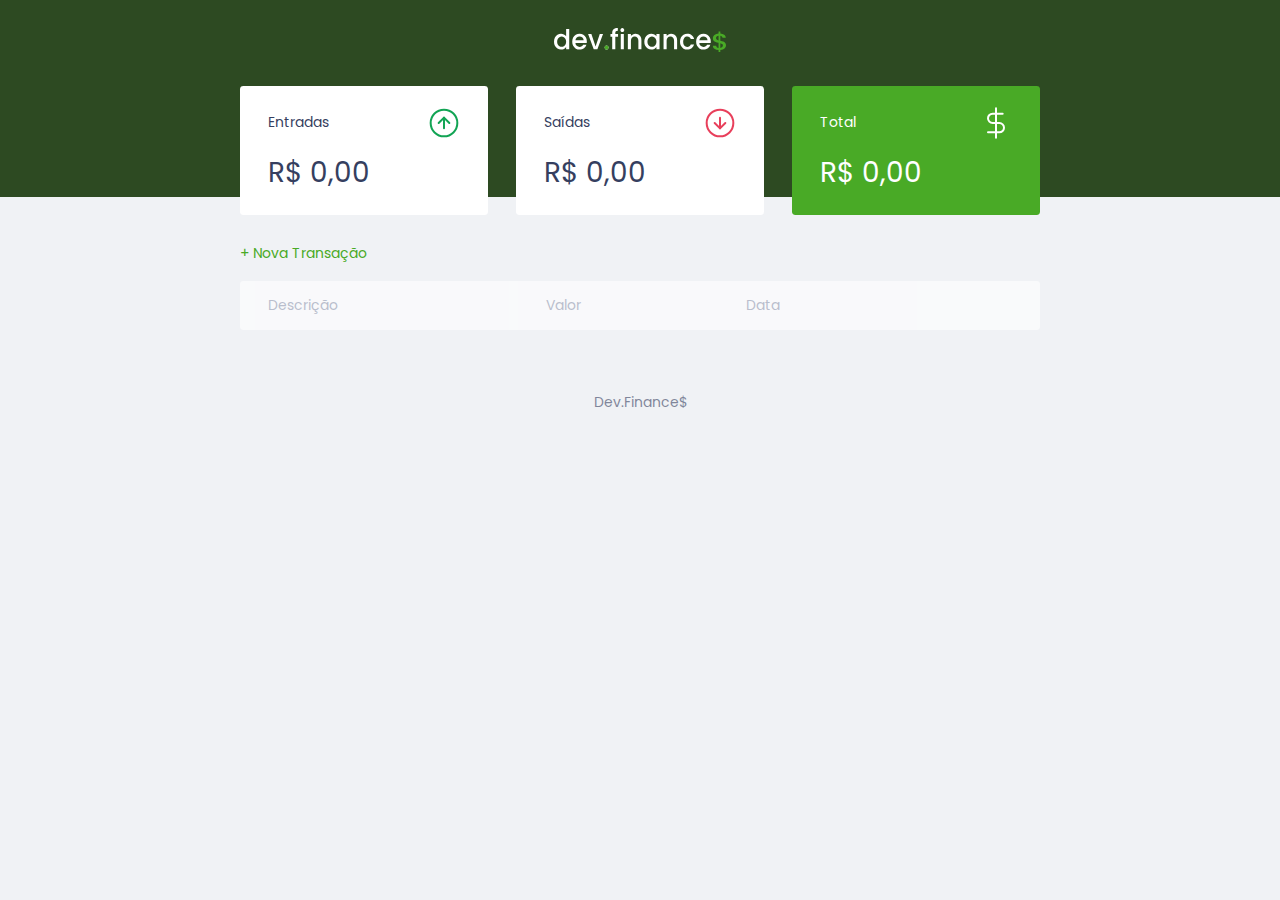
<file: index.html>
<!DOCTYPE html>
<html lang="pt-BR">

<head>
    <meta charset="UTF-8">
    <meta http-equiv="X-UA-Compatible" content="IE=edge">
    <meta name="viewport" content="width=device-width, initial-scale=1.0">
    <link rel="stylesheet" href="style.css">

    <link rel="preconnect" href="https://fonts.googleapis.com">
    <link rel="preconnect" href="https://fonts.gstatic.com" crossorigin>
    <link href="https://fonts.googleapis.com/css2?family=Poppins:ital,wght@0,100;0,400;0,700;1,100;1,400;1,700&display=swap" rel="stylesheet">


    <title>Dev.Finance$</title>
</head>

<body>

    <header>
        <img src="./assets/logo.svg" alt="logo DevFinances">
    </header>

    <main class="container">

        <section id="balance">
            <h2 class="sr-only">Balanço</h2>

            <div class="card">
                <h3>
                    <span>Entradas</span>
                    <img src="./assets/income.svg" alt="Imagem de entradas" srcset="">
                </h3>
                <p id="incomeDisplay"></p>
            </div>

            <div class="card">
                <h3>
                    <span> Saídas </span>
                    <img src="./assets/expense.svg" alt="Imagem de despesas" srcset="">
                </h3>
                <p id="expenseDisplay"></p>
            </div>

            <div class="card total">
                <h3>
                    <span> Total </span>
                    <img src="./assets/total.svg" alt="Imagem do Total" srcset="">
                </h3>
                <p id="totalDisplay"></p>
            </div>

        </section>


        <section id="transaction">

            <h2 class="sr-only">Transações</h2>

            <a href="#" onclick="Modal.open()" class="button new">+ Nova Transação</a>

            <table id="data-table">
                <thead>
                    <tr>
                        <th>Descrição</th>
                        <th>Valor</th>
                        <th>Data</th>
                        <th></th>
                    </tr>
                </thead>

                <tbody>

                </tbody>

            </table>

        </section>

    </main>

    <div class="modal-overlay">

        <div class="modal">
            <div id="form">

                <h2>Nova Transação</h2>
                <form>
                    <div class="input-group">
                        <label for="description" class="sr-only">Descrição</label>
                        <input type="text" id="description" name="description" placeholder="Descrição">
                    </div>

                    <div class="input-group">
                        <label for="amount" class="sr-only">Valor</label>
                        <input type="number" step="0.01" id="amount" name="amount" placeholder="0,00">
                        <small class="help">Use o sinal - (negativo) para despesas e , (Vírgula) para casas decimais
                        </small>
                    </div>


                    <div class="input-group">
                        <label for="date" class="sr-only">Date</label>
                        <input type="date" id="date" name="date">
                    </div>

                    <div class="input-group actions">
                        <a href="#" class="button cancel" onclick="Modal.close()">Cancelar</a>
                        <button onclick="Form.submit(event)"> Salvar</button>
                    </div>

                </form>


            </div>
        </div>

    </div>



    <footer>
        <p> Dev.Finance$ </p>
    </footer>

    <script src="script.js"></script>

</body>

</html>
</file>
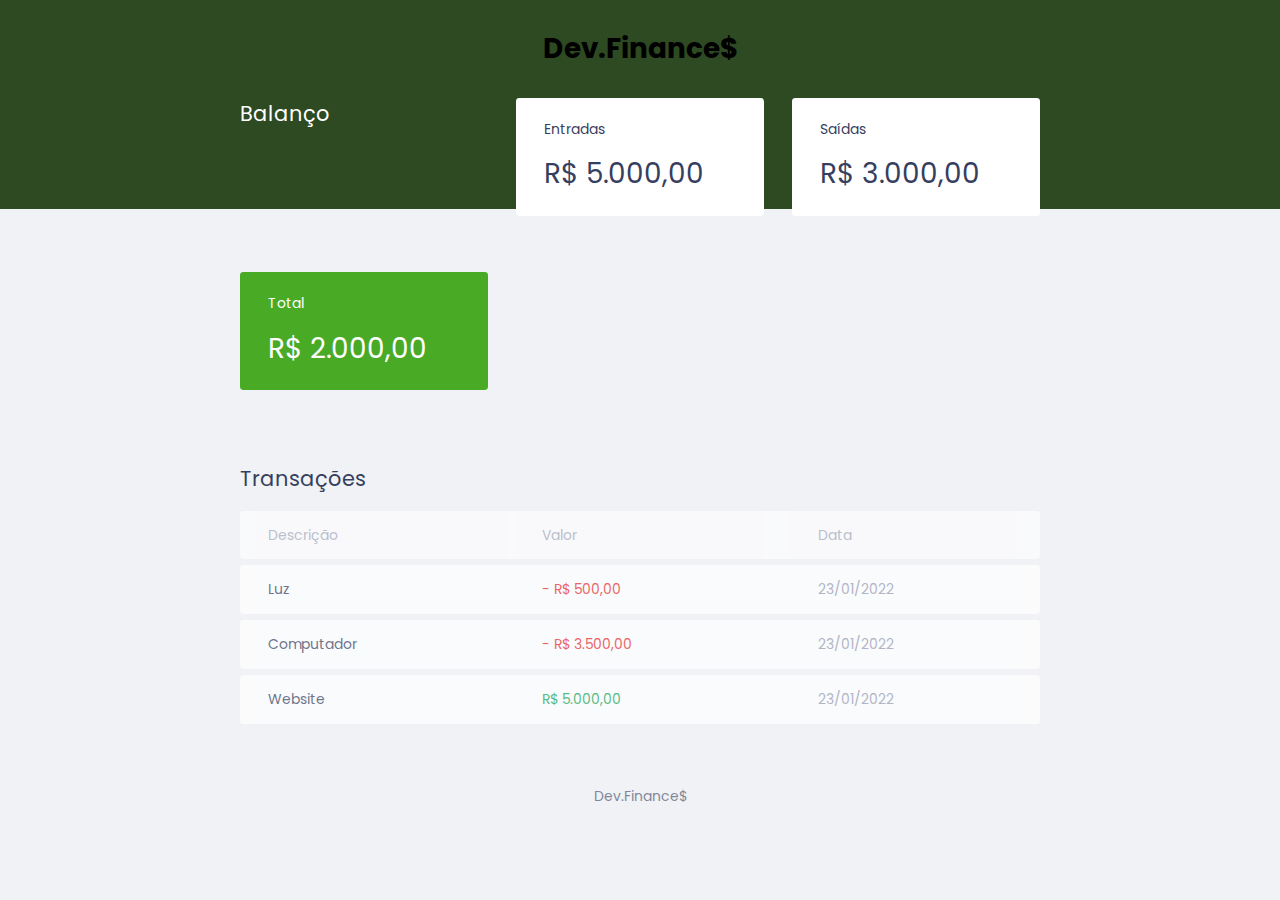
<file: index_V1.html>
<!DOCTYPE html>
<html lang="pt-BR">

<head>
    <meta charset="UTF-8">
    <meta http-equiv="X-UA-Compatible" content="IE=edge">
    <meta name="viewport" content="width=device-width, initial-scale=1.0">
    <link rel="stylesheet" href="style.css">

    <link rel="preconnect" href="https://fonts.googleapis.com">
    <link rel="preconnect" href="https://fonts.gstatic.com" crossorigin>
    <link href="https://fonts.googleapis.com/css2?family=Poppins:ital,wght@0,100;0,400;0,700;1,100;1,400;1,700&display=swap" rel="stylesheet">

    <script src="script.js"></script>
    <title>Dev.Finance$</title>
</head>

<body>

    <header>
        <h1>Dev.Finance$</h1>
    </header>

    <main class="container">

        <section id="balance">
            <h2>Balanço</h2>

            <div class="card">
                <h3>Entradas</h3>
                <p>R$ 5.000,00</p>
            </div>

            <div class="card">
                <h3>Saídas</h3>
                <p>R$ 3.000,00</p>
            </div>

            <div class="card total">
                <h3>Total</h3>
                <p>R$ 2.000,00</p>
            </div>

        </section>


        <section id="transaction">

            <h2>Transações</h2>

            <table id="data-table">
                <thead>
                    <tr>
                        <th>Descrição</th>
                        <th>Valor</th>
                        <th>Data</th>
                    </tr>
                </thead>

                <tbody>

                    <tr>
                        <td class="description">Luz</td>
                        <td class="expense">- R$ 500,00</td>
                        <td class="date">23/01/2022</td>
                    </tr>

                    <tr>
                        <td class="description">Computador</td>
                        <td class="expense">- R$ 3.500,00</td>
                        <td class="date">23/01/2022</td>
                    </tr>

                    <tr>
                        <td class="description">Website</td>
                        <td class="income">R$ 5.000,00</td>
                        <td class="date">23/01/2022</td>
                    </tr>

                </tbody>

            </table>

        </section>

    </main>



    <footer>
        <p> Dev.Finance$ </p>
    </footer>


</body>

</html>
</file>
<file: style.css>
:root {
    --dark-blue: #363f5f;
    --green: #49AA26;
}

* {
    margin: 0;
    padding: 0;
    box-sizing: border-box;
}

html {
    font-size: 93%;
}

body {
    background-color: #f0f2f5;
    font-family: 'Poppins', sans-serif;
}

.container {
    width: min(90vw, 800px);
    margin: auto;
}

.sr-only {
    position: absolute;
    width: 1px;
    height: 1px;
    padding: 0;
    margin: -1px;
    overflow: hidden;
    clip: rect(0, 0, 0, 0);
    white-space: nowrap;
    border-width: 0;
}

h2 {
    margin-top: 3.2rem;
    margin-bottom: 0.8rem;
    color: var(--dark-blue);
    font-weight: normal;
}

a {
    color: var(--green);
    text-decoration: none;
}

a:hover {
    color: #3dd705;
}

button {
    width: 100%;
    height: 50px;
    border: none;
    color: white;
    background-color: var(--green);
    padding: 0;
    border-radius: 0.25rem;
    cursor: pointer;
}

button:hover {
    background-color: #3dd705;
}

.button.new {
    display: inline-block;
    margin-bottom: .8rem;
}

.button.cancel {
    color: #e92929;
    border: 2px red solid;
    border-radius: 0.25rem;
    padding: 0;
    height: 50px;
    display: flex;
    justify-content: center;
    align-items: center;
    opacity: 0.7;
}

.button.cancel:hover {
    opacity: 1;
}

header {
    background-color: #2D4A22;
    padding: 2rem 0 10rem;
    text-align: center;
}

#logo {
    color: #fff;
    font-weight: 100;
}

#balance {
    margin-top: -8rem;
}

#balance h2 {
    color: #fff;
    margin-top: 0;
}

.card {
    background-color: white;
    padding: 1.5rem 2rem;
    border-radius: 0.25rem;
    margin-bottom: 2rem;
    color: var(--dark-blue);
}

.card h3 {
    font-weight: normal;
    font-size: 1rem;
    display: flex;
    align-items: center;
    justify-content: space-between;
}

.card p {
    font-size: 2rem;
    line-height: 3rem;
    margin-top: 1rem;
}

.card.total {
    background-color: var(--green);
    color: white;
}

#transaction {
    width: 100%;
    display: block;
    overflow-x: auto;
}

#data-table {
    width: 100%;
    border-spacing: 0 0.5rem;
    color: #969cb3;
}

table tbody tr {
    opacity: 0.7;
}

table tbody tr:hover {
    opacity: 1;
}

table thead tr th:first-child,
table tbody tr td:first-child {
    border-radius: 0.25rem 0 0 0.25rem;
}

table thead tr th:last-child,
table tbody tr td:last-child {
    border-radius: 0 0.25rem 0.25rem 0;
}

table th {
    background: white;
    opacity: 0.6;
    padding: 1rem 2rem;
    text-align: left;
    font-weight: normal;
}

table tbody td {
    background: white;
    padding: 1rem 2rem;
}

td.description {
    color: var(--dark-blue);
}

td.income {
    color: #12a454;
}

td.expense {
    color: #e92929;
}

.modal-overlay {
    width: 100%;
    height: 100%;
    background-color: rgba(0, 0, 0, 0.7);
    position: fixed;
    top: 0;
    display: flex;
    align-items: center;
    justify-content: center;
    opacity: 0;
    visibility: hidden;
    z-index: 999;
}

.modal-overlay.active {
    opacity: 1;
    visibility: visible;
}

.modal {
    background-color: #F0F2F5;
    padding: 2.4rem;
    width: 70%;
    max-width: 500px;
    position: relative;
    z-index: 1;
}

#form {
    max-width: 500px;
}

#form h2 {
    margin-top: 0;
}

input {
    border: none;
    border-radius: 0.2rem;
    padding: 0.8rem;
    width: 100%;
}

.input-group {
    margin-top: 0.8rem;
}

.input-group small {
    opacity: 0.4;
}

.input-group.actions {
    display: flex;
    justify-content: space-between;
    align-items: center;
}

.input-group.actions .button,
.input-group.actions button {
    width: 48%;
}

footer {
    text-align: center;
    padding: 4rem 0 2rem;
    color: var(--dark-blue);
    opacity: 0.6;
}

@media(min-width: 800px) {
    html {
        font-size: 87%;
    }
    #balance {
        display: grid;
        grid-template-columns: 1fr 1fr 1fr;
        gap: 2rem;
    }
}
</file>
